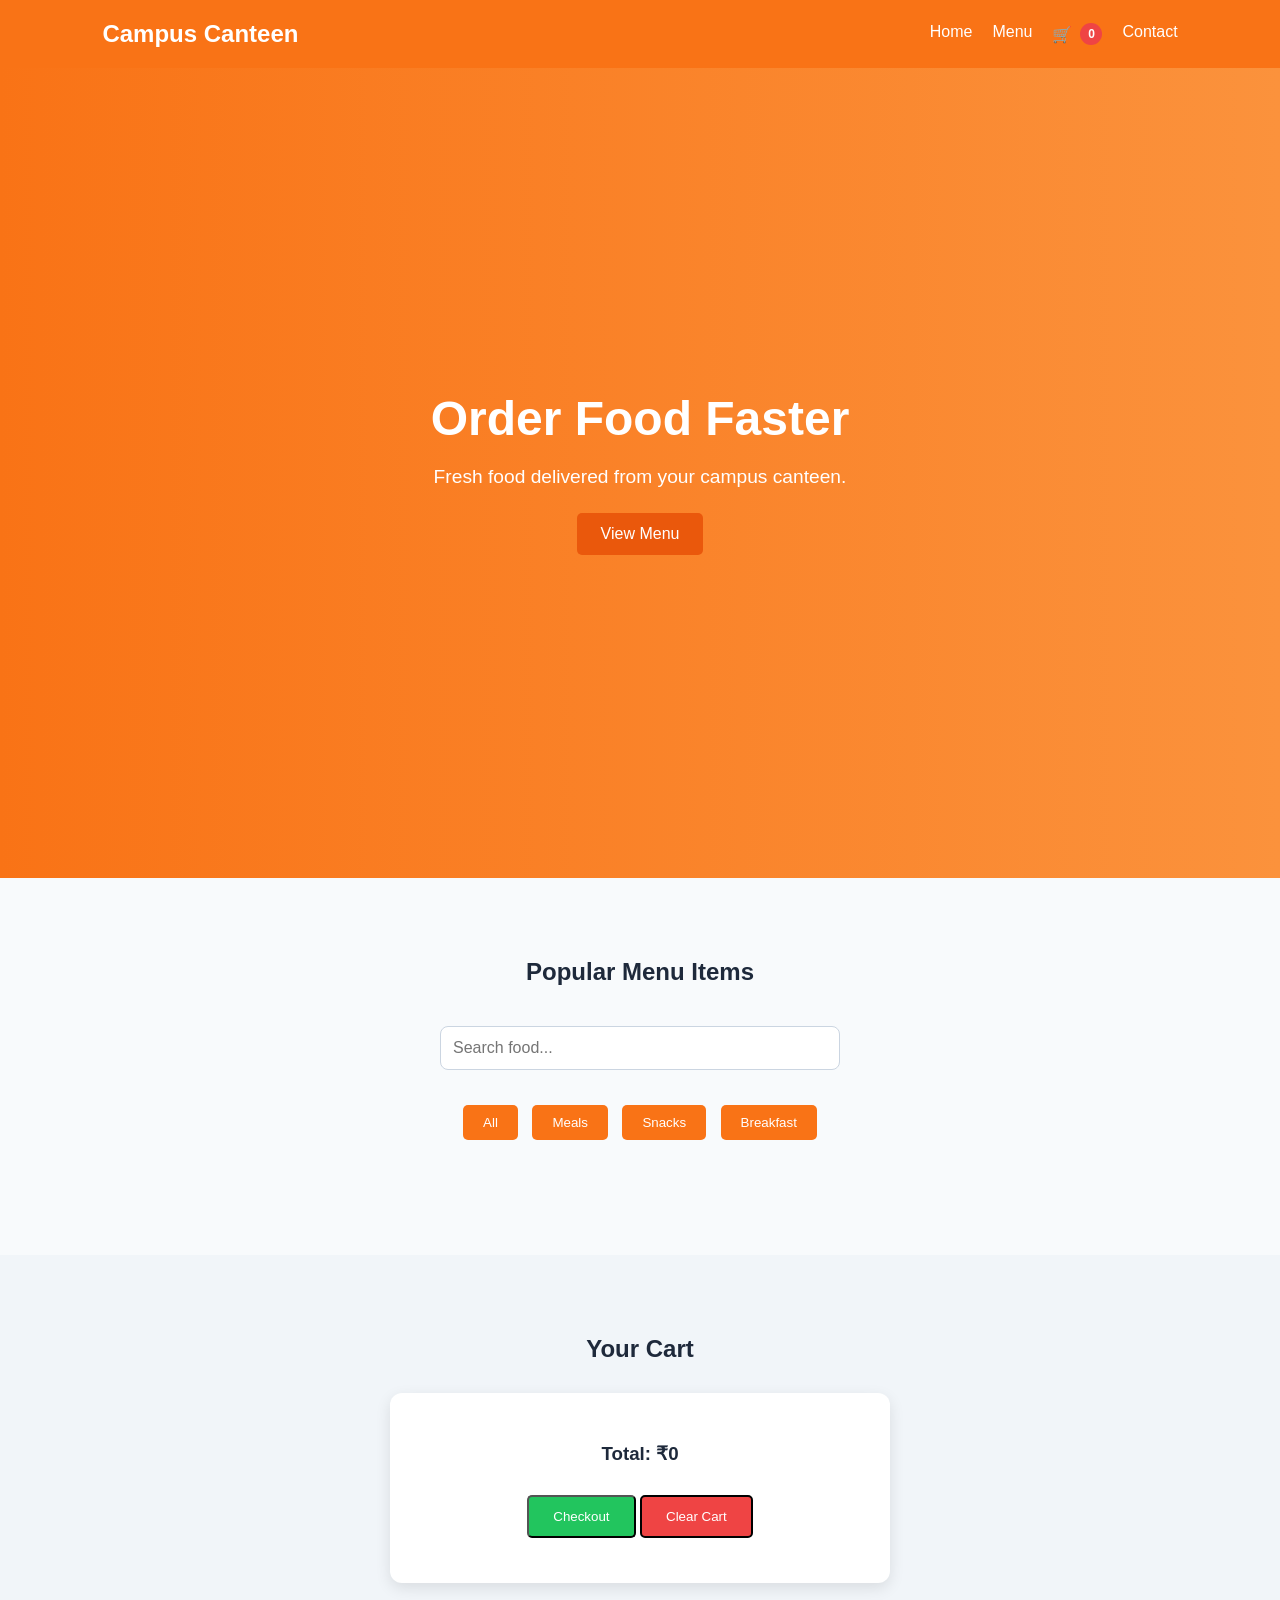
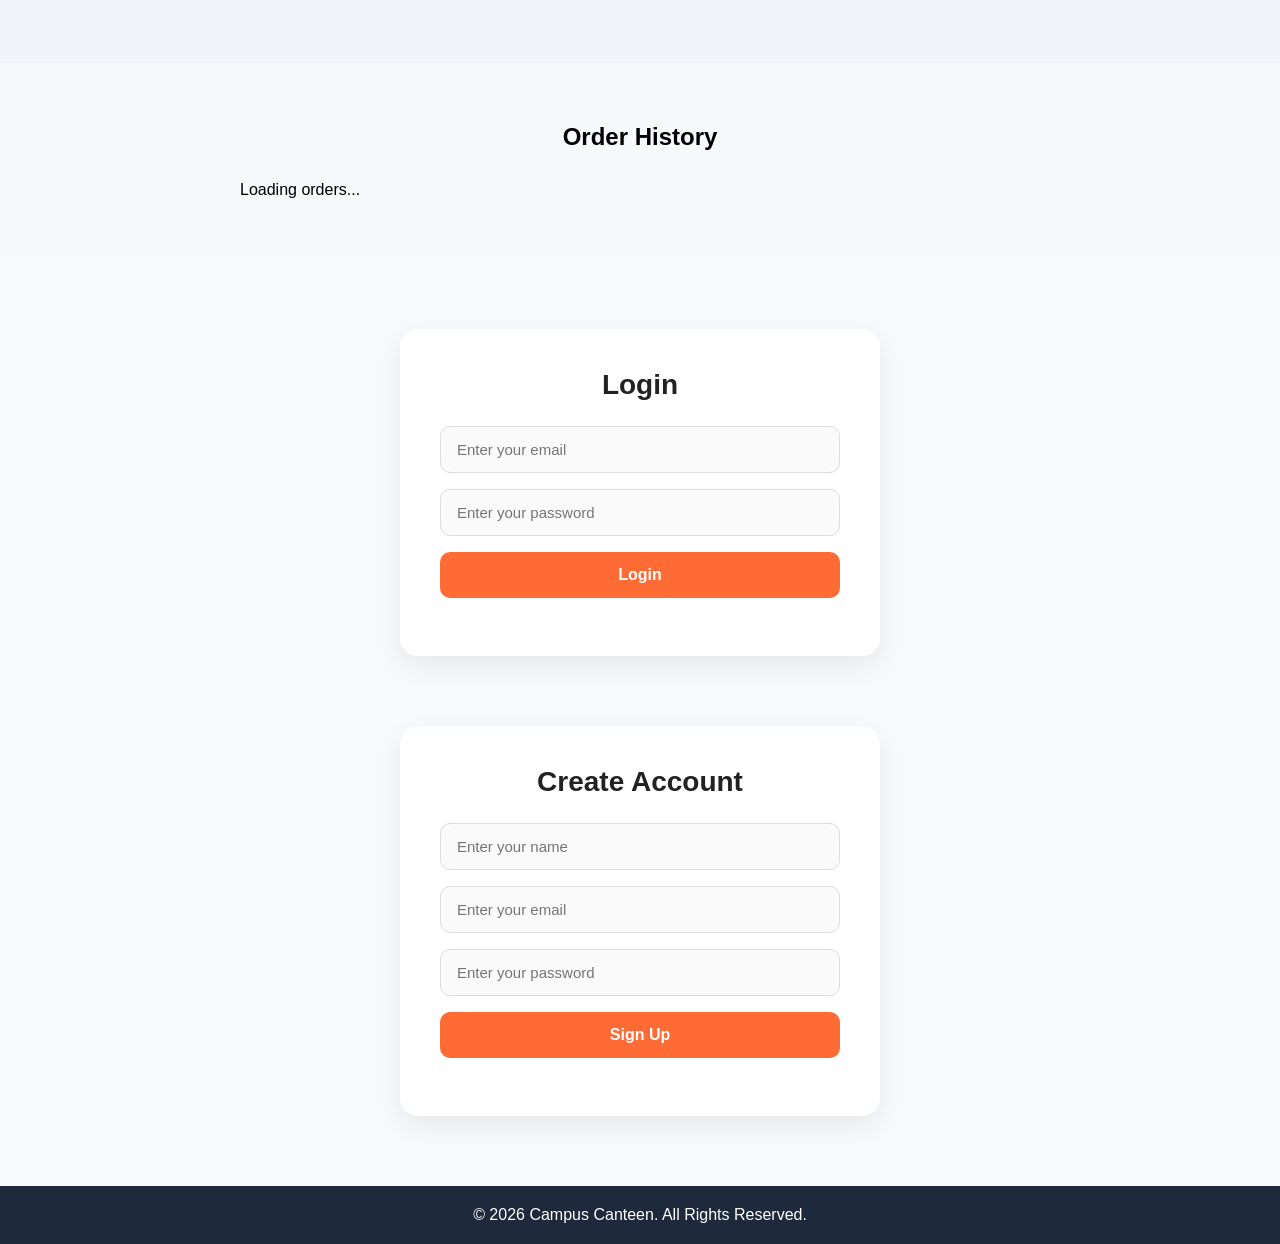
<file: index.html>
<!DOCTYPE html>
<html lang="en">
<head>
    <meta charset="UTF-8">
    <meta name="viewport" content="width=device-width, initial-scale=1.0">
    <title>Campus Canteen</title>
    <link rel="stylesheet" href="style.css">
</head>
<body>
    <header>
        <nav class="navbar">
            <h2 class="logo">Campus Canteen</h2>
            <ul class="nav-links">
                <li><a href="#">Home</a></li>
                <li><a href="#">Menu</a></li>
                <li><a href="#" class="cart-link">🛒<span id="cart-count" class="cart-badge">0</span></a></li>
                <li><a href="#">Contact</a></li>
            </ul>
        </nav>
    </header>
    <section class="hero">
    <div class="hero-content">
        <h1>Order Food Faster</h1>
        <p>
            Fresh food delivered from your campus canteen.
        </p>
        <a href="#" class="btn">
            View Menu
        </a>
    </div>
</section>
<section class="menu">
    <h2>Popular Menu Items</h2>
    <input
    type="text"
    id="search-box"
    placeholder="Search food..."
    onkeyup="searchFood()">
    <div class="filter-buttons">

    <button onclick="filterFood('all')">
        All
    </button>

    <button onclick="filterFood('meals')">
        Meals
    </button>

    <button onclick="filterFood('snacks')">
        Snacks
    </button>

    <button onclick="filterFood('breakfast')">
        Breakfast
    </button>

</div>
    <div class="menu-container" id = "menu-container">
        
</div>
</section>
<section class="cart-preview">
    <h2>Your Cart</h2>
    <div class="cart-box">
        <div id="cart-items">
            <p id="empty-cart">No items added yet</p>
        </div>
        <h3 id="total">
            Total: ₹0
        </h3>
        <button class="checkout-btn" onclick="checkout()">
            Checkout
        </button>
        <button class="clear-cart-btn" onclick="clearCart()">
    Clear Cart
</button>
        <p id="message"></p>
    </div>
</section>
<section class="order-history">

    <h2>Order History</h2>

    <div id="orders-container">
        <p>Loading orders...</p>
    </div>

</section>
<section class="login-section">

    <h2>Login</h2>

    <form id="login-form">

        <input
            type="email"
            id="login-email"
            placeholder="Enter your email"
            required
        >

        <input
            type="password"
            id="login-password"
            placeholder="Enter your password"
            required
        >

        <button type="submit">
            Login
        </button>

    </form>

    <p id="login-message"></p>

</section>

<section class="contact">
    <h2>Create Account</h2>
    <form id="signup-form">

    <input
        type="text"
        id="signup-name"
        placeholder="Enter your name"
        required
    >

    <input
        type="email"
        id="signup-email"
        placeholder="Enter your email"
        required
    >

    <input
        type="password"
        id="signup-password"
        placeholder="Enter your password"
        required
    >

    <button type="submit">
        Sign Up
    </button>

</form>

<p id="signup-message"></p>
</section>
<footer>
    <p>© 2026 Campus Canteen. All Rights Reserved.</p>
</footer>
<script src="script.js"></script>
<script src="signup.js"></script>
<script src="login.js"></script>
</body>
</html>
</file>
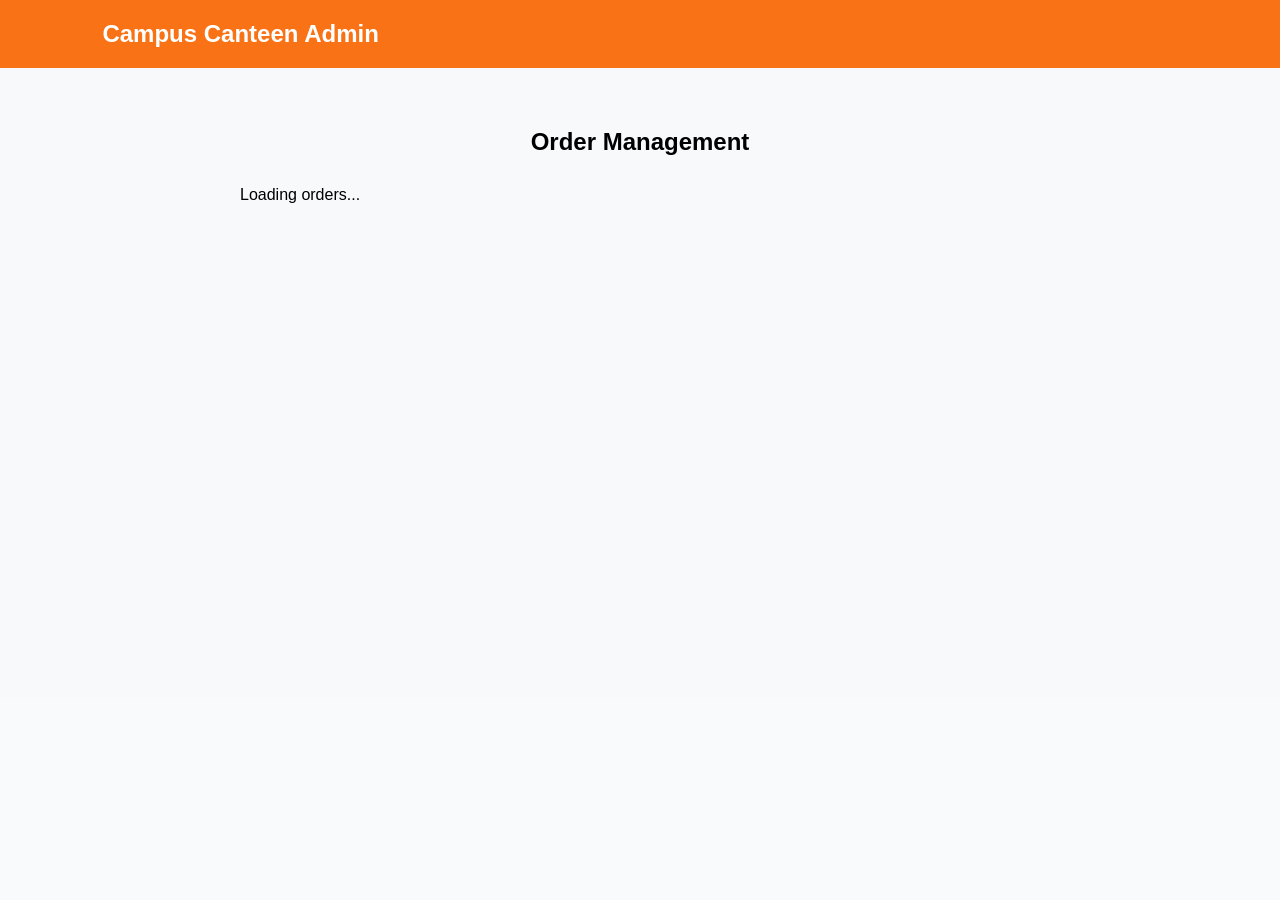
<file: admin.html>
<!DOCTYPE html>
<html lang="en">

<head>
    <meta charset="UTF-8">
    <meta name="viewport" content="width=device-width, initial-scale=1.0">

    <title>Admin - Campus Canteen</title>

    <link rel="stylesheet" href="style.css">
</head>

<body>

    <header>

        <nav class="navbar">

            <h2 class="logo">
                Campus Canteen Admin
            </h2>

        </nav>

    </header>


    <section class="admin-section">

        <h2>Order Management</h2>

        <div id="admin-orders">

            <p>Loading orders...</p>

        </div>

    </section>


    <script src="admin.js"></script>

</body>

</html>
</file>
<file: style.css>
*{
    margin:0;
    padding:0;
    box-sizing:border-box;
}

body{
    font-family:Arial, sans-serif;
    background-color:#f8fafc;
}
header{
    background-color:#f97316;
    color:white;
}

.navbar{
    display:flex;
    justify-content:space-between;
    align-items:center;
    padding:20px 8%;
}

.nav-links{
    display:flex;
    list-style:none;
    gap:20px;
}

.nav-links a{
    color:white;
    text-decoration:none;
}
.hero{
    height:90vh;
    display:flex;
    justify-content:center;
    align-items:center;
    text-align:center;
    background:linear-gradient(to right,#f97316,#fb923c);
    color:white;
}

.hero-content h1{
    font-size:3rem;
    margin-bottom:20px;
}

.hero-content p{
    margin-bottom:25px;
    font-size:1.2rem;
}

.btn{
    display:inline-block;
    text-decoration:none;
    background-color: #ea580c;
    color:white;
    padding:12px 24px;
    border-radius:5px;
}
.menu{
    padding:80px 10%;
    text-align:center;
}

.menu h2{
    color:#1e293b;
    margin-bottom:40px;
}

.menu-container{
    display:grid;
    grid-template-columns:repeat(auto-fit,minmax(250px,1fr));
    gap:20px;
}

.food-card{
    background-color:white;
    padding:25px;
    border-radius:12px;
    box-shadow:0 5px 15px rgba(0,0,0,0.1);
    transition:0.3s;
    overflow:hidden;
}
.food-card:hover{
    transform:translateY(-10px);
}

.food-card h3{
    color:#1e293b;
    margin-bottom:10px;
}

.food-card p{
    color:#475569;
    margin-bottom:20px;
}

.order-btn{
    display:inline-block;
    text-decoration:none;
    background-color:#ea580c;
    color:white;
    padding:10px 20px;
    border-radius:5px;
}
.cart-preview{
    padding:80px 10%;
    text-align:center;
    background-color:#f1f5f9;
}

.cart-preview h2{
    color:#1e293b;
    margin-bottom:30px;
}

.cart-box{
    max-width:500px;
    margin:auto;
    background-color:white;
    padding:30px;
    border-radius:12px;
    box-shadow:0 5px 15px rgba(0,0,0,0.1);
}

.cart-box p{
    margin-bottom:15px;
    color:#475569;
}

.cart-box h3{
    margin:20px 0;
    color:#1e293b;
}

.checkout-btn{
    display:inline-block;
    text-decoration:none;
    background-color:#22c55e;
    color:white;
    padding:12px 24px;
    border-radius:5px;
    transition:0.3s;
}

.checkout-btn:hover{
    background-color:#16a34a;
}
.contact{
    padding:80px 10%;
    text-align:center;
}

.contact h2{
    color:#1e293b;
    margin-bottom:30px;
}
form{
    max-width:500px;
    margin:auto;

    display:flex;
    flex-direction:column;
    gap:15px;
}
input,
textarea{
    padding:12px;
    border:1px solid #cbd5e1;
    border-radius:8px;
    font-size:1rem;
}
textarea{
    min-height:120px;
    resize:none;
}
.submit-btn{
    background-color:#f97316;
    color:white;
    border:none;
    padding:12px;
    border-radius:8px;
    cursor:pointer;
    transition:0.3s;
}
.submit-btn:hover{
    background-color:#ea580c;
}
footer{
    background-color:#1e293b;
    color:white;
    text-align:center;
    padding:20px;
}
.cart-link{
    display:flex;
    align-items:center;
    gap:8px;
}

.cart-badge{
    background-color:#ef4444;
    color:white;
    width:22px;
    height:22px;
    border-radius:50%;
    display:flex;
    justify-content:center;
    align-items:center;
    font-size:12px;
    font-weight:bold;
    transition: 0.2s;
}
#message{
    margin-top:15px;
    font-weight:bold;
}

.clear-cart-btn{
    margin-top:10px;
    padding:12px 24px;
    border:2px solid black;
    border-radius:5px;
    background-color:#ef4444;
    color:white;
    cursor:pointer;
    transition:0.3s;
}

.clear-cart-btn:hover{
    background-color:#dc2626;
}
#search-box{
    width:100%;
    max-width:400px;
    padding:12px;
    margin-bottom:30px;
    border:1px solid #cbd5e1;
    border-radius:8px;
    font-size:1rem;
}
.filter-buttons{
    margin-bottom:30px;
}

.filter-buttons button{
    padding:10px 20px;
    margin:5px;
    border:none;
    border-radius:5px;
    cursor:pointer;
    background-color:#f97316;
    color:white;
}
.food-card img{
    width:100%;
    height:180px;
    object-fit:cover;
    border-radius:10px;
    margin-bottom:15px;
}
.food-card img{
    transition:0.3s;
}

.food-card:hover img{
    transform:scale(1.05);
}
.quantity-controls {
    display: flex;
    align-items: center;
    gap: 8px;
}

.quantity-controls button {
    width: 28px;
    height: 28px;
    cursor: pointer;
}

.quantity-controls span {
    min-width: 20px;
    text-align: center;
}
.quantity-controls {
    display: flex;
    align-items: center;
    gap: 12px;
    margin: 10px 0;
}

.quantity-btn {
    width: 32px;
    height: 32px;
    border: none;
    border-radius: 6px;
    background: #f1f1f1;
    font-size: 20px;
    font-weight: bold;
    cursor: pointer;
    transition: 0.2s;
}

.quantity-btn:hover {
    background: #ddd;
}

.quantity {
    min-width: 25px;
    text-align: center;
    font-size: 16px;
    font-weight: bold;
}

.remove-btn {
    padding: 8px 16px;
    border: none;
    border-radius: 6px;
    background: #e74c3c;
    color: white;
    font-size: 14px;
    font-weight: 600;
    cursor: pointer;
    transition: 0.2s;
}

.remove-btn:hover {
    background: #c0392b;
}
.order-history {
    padding: 60px 8%;
    background: #f8f9fa;
}

.order-history h2 {
    text-align: center;
    margin-bottom: 30px;
}

#orders-container {
    max-width: 800px;
    margin: auto;
}

.order-card {
    background: white;
    padding: 25px;
    margin-bottom: 20px;
    border-radius: 12px;
    box-shadow: 0 4px 12px rgba(0, 0, 0, 0.08);
}

.order-card h3 {
    margin-bottom: 15px;
}

.order-card p {
    margin: 8px 0;
}

.order-card h4 {
    margin-top: 20px;
}
.admin-section {
    padding: 60px 8%;
    background: #f8f9fa;
    min-height: 70vh;
}

.admin-section h2 {
    text-align: center;
    margin-bottom: 30px;
}

#admin-orders {
    max-width: 800px;
    margin: auto;
}

.admin-order-card {
    background: white;
    padding: 25px;
    margin-bottom: 20px;
    border-radius: 12px;
    box-shadow: 0 4px 12px rgba(0, 0, 0, 0.08);
}

.admin-order-card select {
    padding: 10px;
    margin-top: 10px;
    border-radius: 6px;
    border: 1px solid #ccc;
    cursor: pointer;
}
.login-section,
.contact {
    max-width: 480px;
    margin: 70px auto;
    padding: 40px;
    background: #ffffff;
    border-radius: 18px;
    box-shadow: 0 10px 30px rgba(0, 0, 0, 0.08);
    text-align: center;
}

.login-section h2,
.contact h2 {
    margin-bottom: 25px;
    font-size: 28px;
    color: #222;
}

/* Form layout */

#login-form,
#signup-form {
    display: flex;
    flex-direction: column;
    gap: 16px;
}

/* Input fields */

#login-form input,
#signup-form input {
    width: 100%;
    box-sizing: border-box;
    padding: 14px 16px;
    border: 1px solid #ddd;
    border-radius: 10px;
    font-size: 15px;
    outline: none;
    transition: 0.3s;
    background: #fafafa;
}

#login-form input:focus,
#signup-form input:focus {
    border-color: #ff6b35;
    background: #fff;
    box-shadow: 0 0 0 3px rgba(255, 107, 53, 0.12);
}

/* Buttons */

#login-form button,
#signup-form button {
    padding: 14px;
    border: none;
    border-radius: 10px;
    background: #ff6b35;
    color: white;
    font-size: 16px;
    font-weight: 600;
    cursor: pointer;
    transition: 0.3s;
}

#login-form button:hover,
#signup-form button:hover {
    background: #e85a2a;
    transform: translateY(-2px);
}

/* Messages */

#login-message,
#signup-message {
    margin-top: 18px;
    font-size: 14px;
    font-weight: 500;
}

/* Create Account section */

.contact {
    margin-top: 30px;
}

/* Mobile responsive */

@media (max-width: 600px) {

    .login-section,
    .contact {
        width: calc(100% - 40px);
        box-sizing: border-box;
        padding: 30px 20px;
        margin: 40px auto;
    }

    .login-section h2,
    .contact h2 {
        font-size: 24px;
    }
}
</file>
